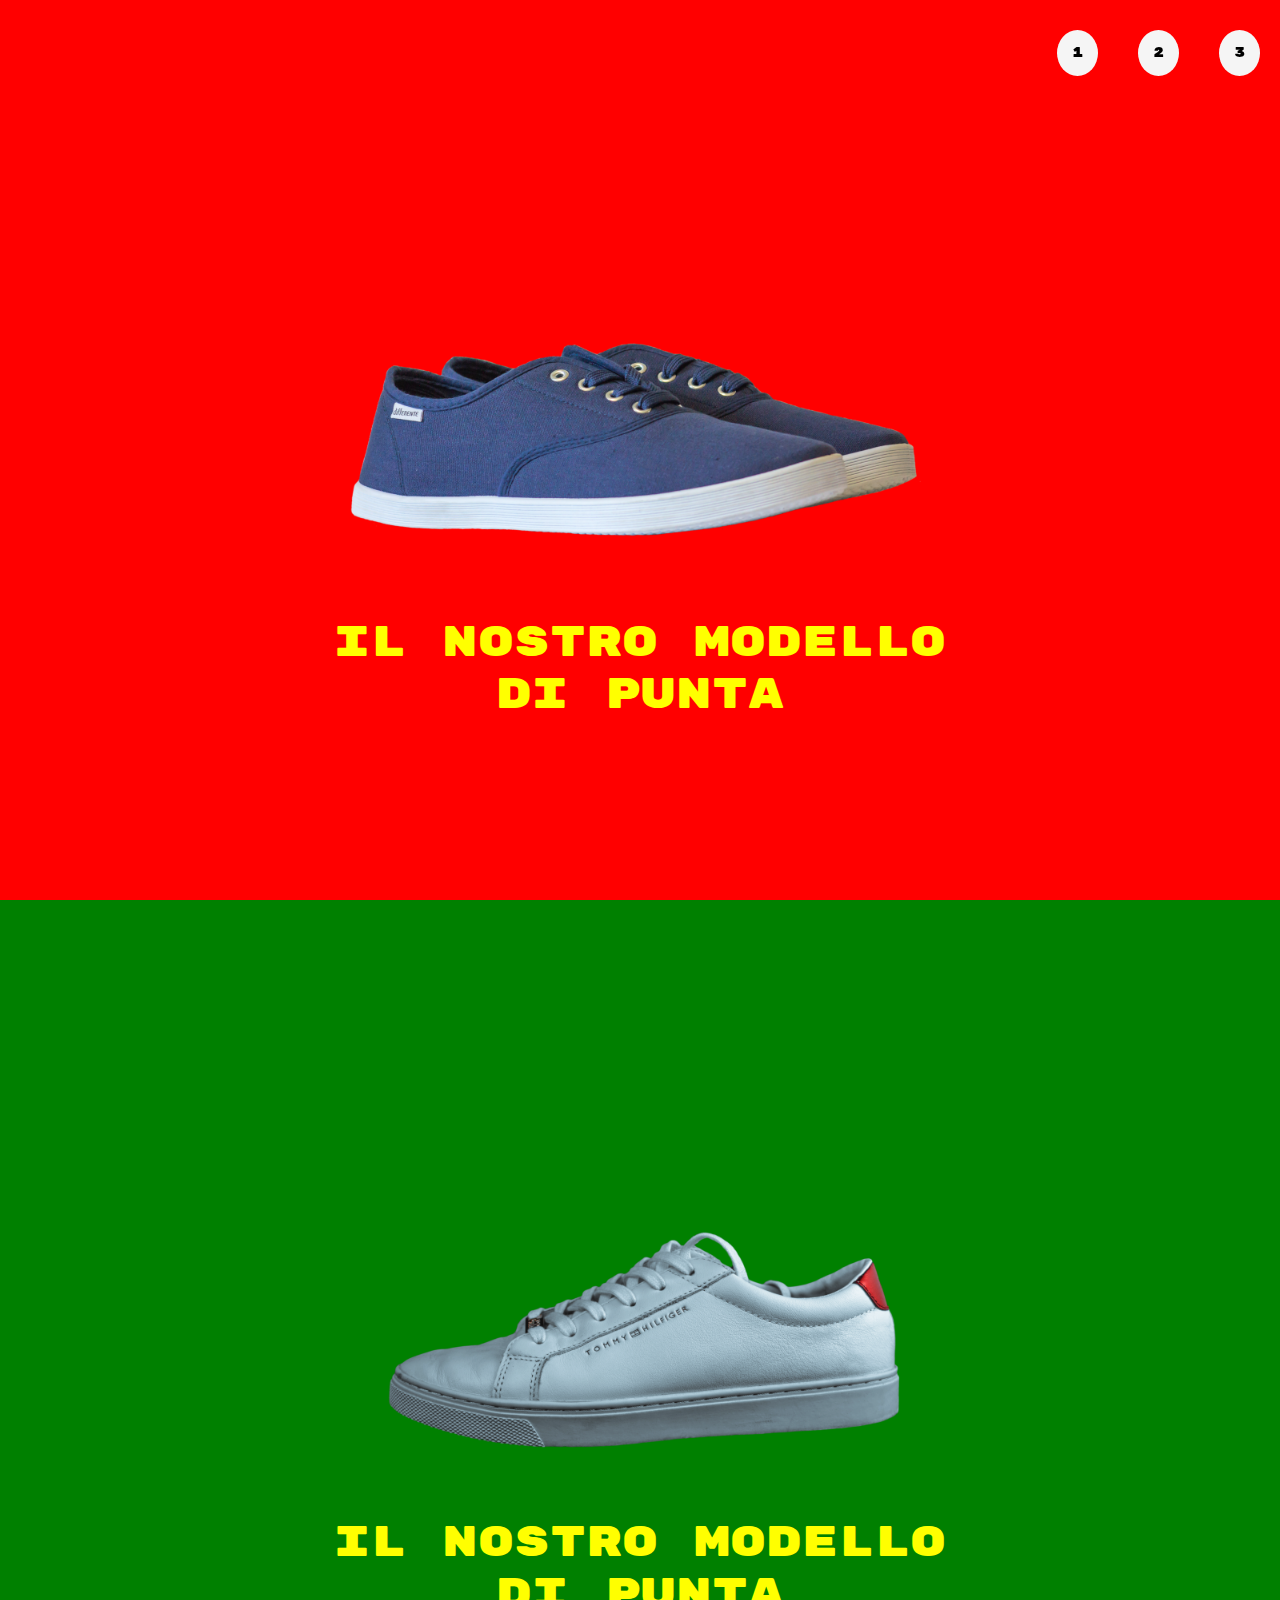
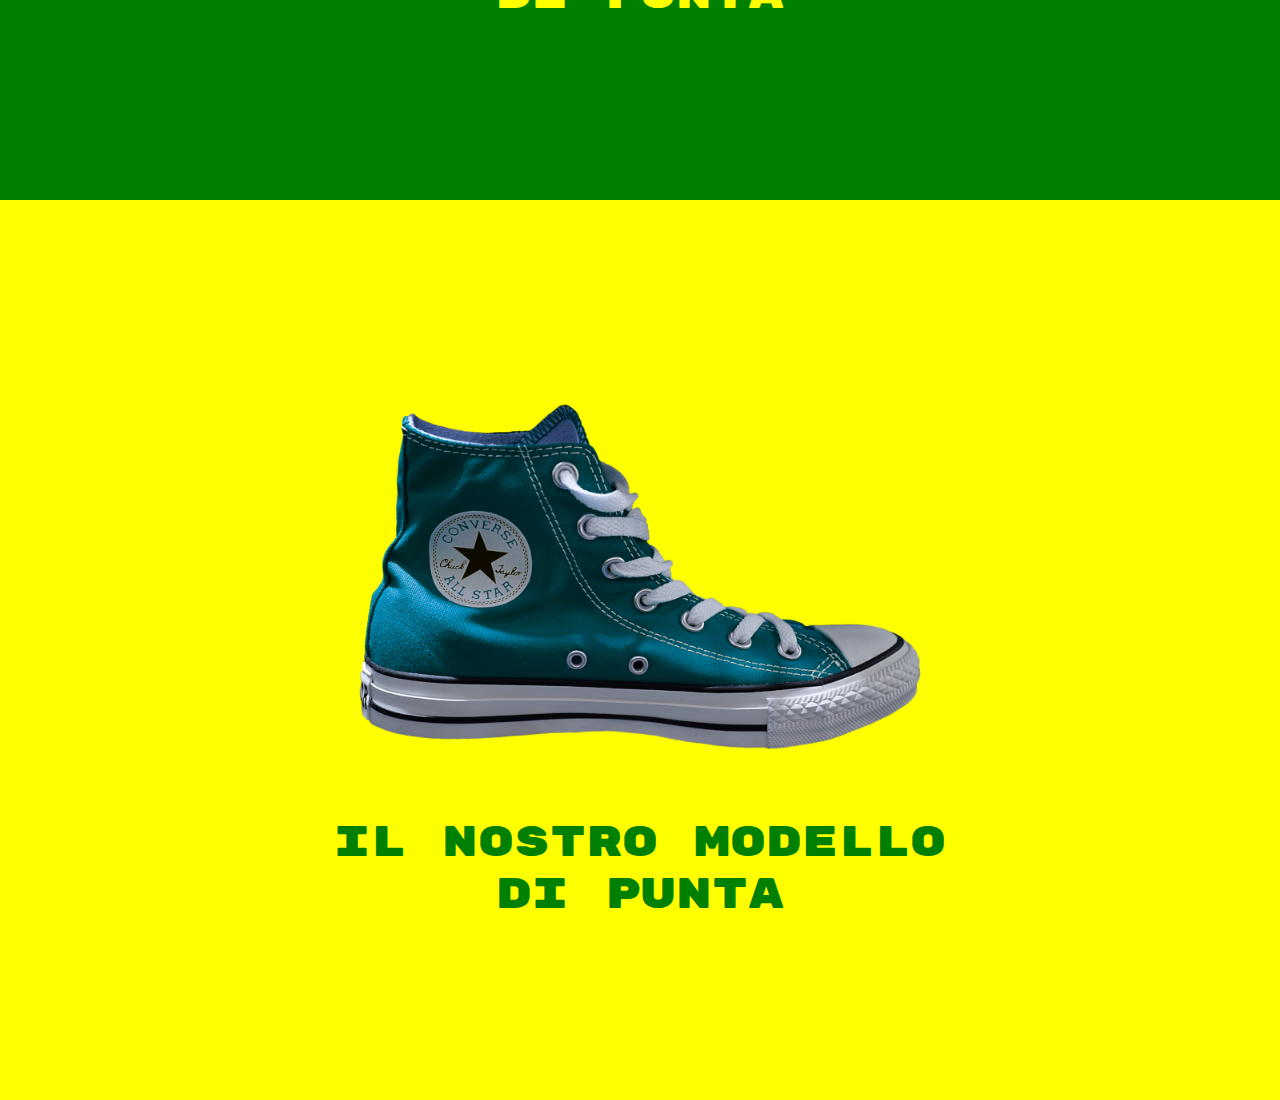
<file: index.html>
<!DOCTYPE html>
<html lang="en">
<head>
    <meta charset="UTF-8">
    <meta http-equiv="X-UA-Compatible" content="IE=edge">
    <meta name="viewport" content="width=device-width, initial-scale=1.0">
    <style>@import url('https://fonts.googleapis.com/css2?family=Rubik+Mono+One&display=swap');</style>
    <link rel="stylesheet" href="css/style.css">
    <title>Shoes</title>
</head>
<body>
    <header>
         <!-- bottoni -->
        <div id="button">
            <button>1</button>
            <button>2</button>
            <button>3</button>
        </div>

    </header>

    <main>
        <!-- primo modello -->
        <div class="box shoe1">
            <div class="position-article">
                <img src="img/01.png" alt="Primo modello di punta">
                <article>IL NOSTRO MODELLO DI PUNTA</article>
            </div>

        </div>

        <!-- secondo modello -->
        <div class="box shoe2">
            <div class="position-article">
                <img src="img/02.png" alt="Secondo modello di punta">
                <article>IL NOSTRO MODELLO DI PUNTA</article>
            </div>
        </div>

        <!-- terzo modello -->
        <div class="box shoe3">
            <div class="position-article">
                <img src="img/03.png" alt=">Terzo modello di punta">
                <article>IL NOSTRO MODELLO DI PUNTA</article>
            </div>
        </div>

    </main>
</body>
</html>
</file>
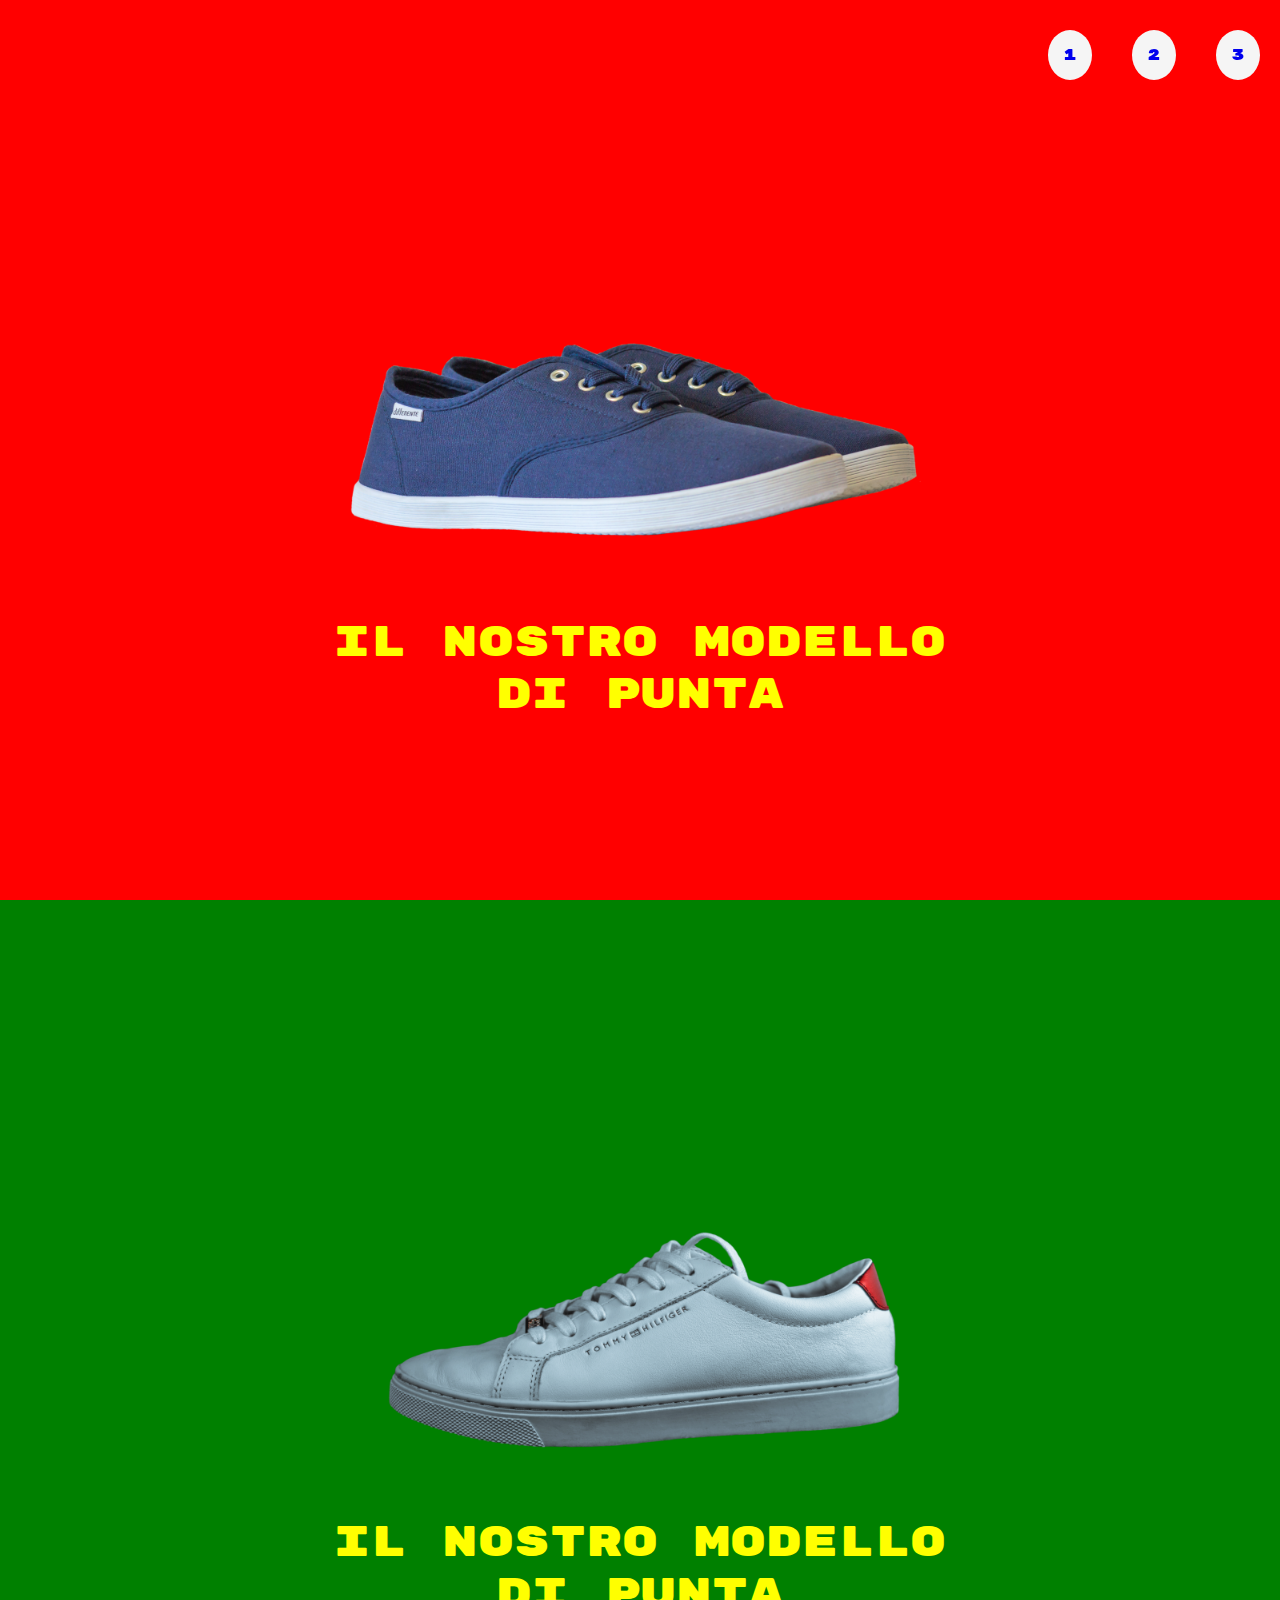
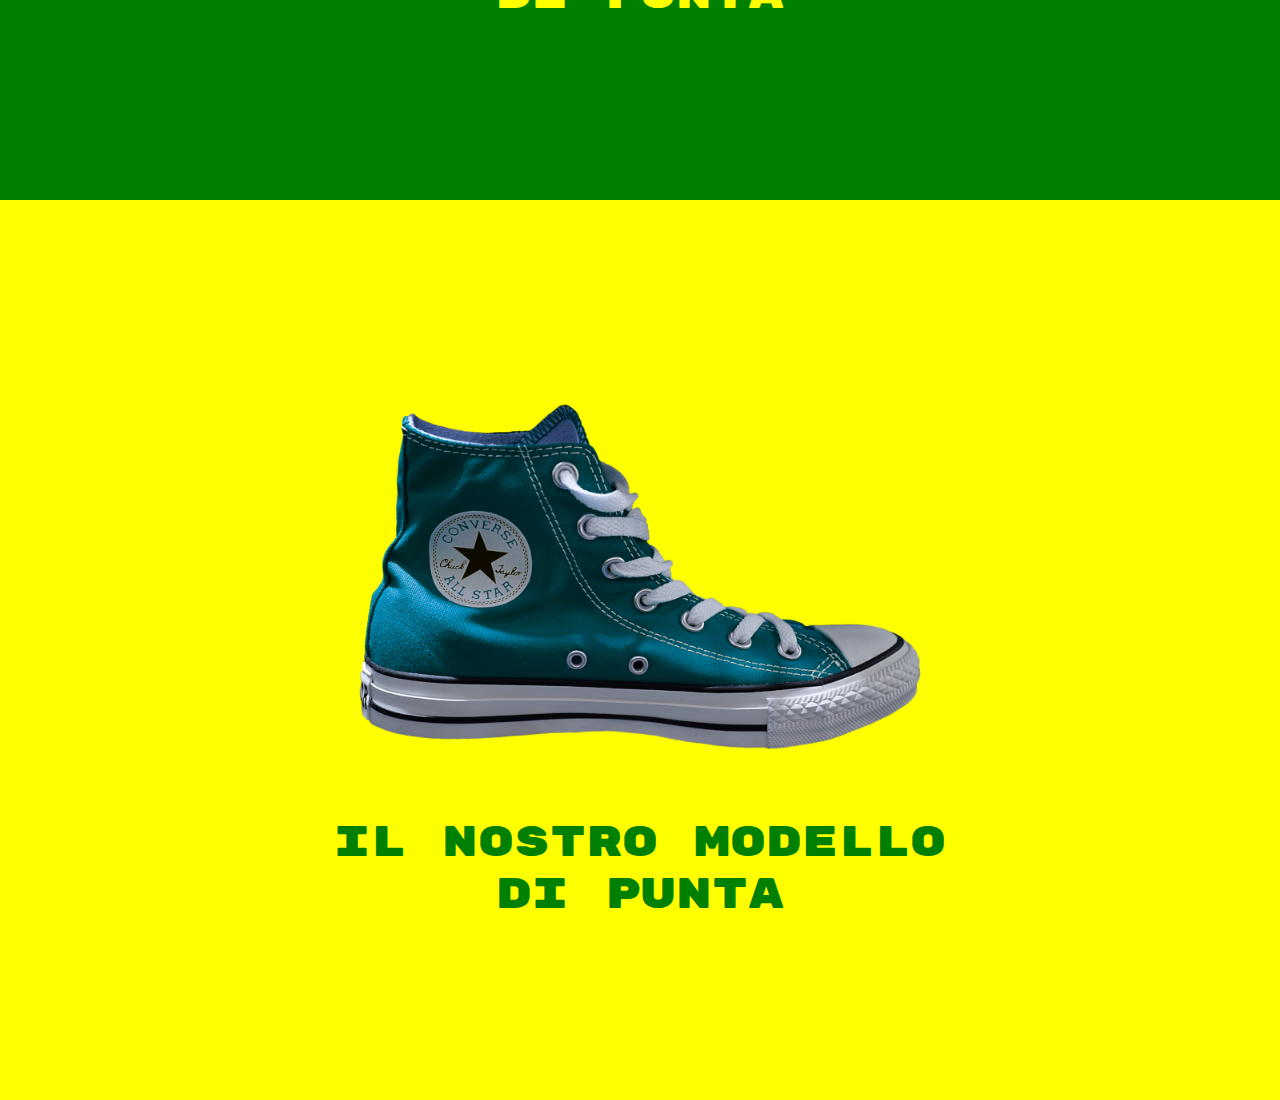
<file: bonus/index.html>
<!DOCTYPE html>
<html lang="en">
<head>
    <meta charset="UTF-8">
    <meta http-equiv="X-UA-Compatible" content="IE=edge">
    <meta name="viewport" content="width=device-width, initial-scale=1.0">
    <style>@import url('https://fonts.googleapis.com/css2?family=Rubik+Mono+One&display=swap');</style>
    <link rel="stylesheet" href="css/style.css">
    <title>Shoes</title>
</head>
<body>
    <header>
         <!-- bottoni -->
        <nav id="button">
            <a href="#shoe1" id="button1">1</a>
            <a href="#shoe2" id="button2">2</a>
            <a href="#shoe3" id="button3">3</a>
        </nav>

    </header>

    <main>
        <!-- primo modello -->
        <section id="shoe1" class="box">
            <div class="position-article">
                <img src="img/01.png" alt="Primo modello di punta">
                <article>IL NOSTRO MODELLO DI PUNTA</article>
            </div>

        </section>

        <!-- secondo modello -->
        <section id="shoe2" class="box">
            <div class="position-article">
                <img src="img/02.png" alt="Secondo modello di punta">
                <article>IL NOSTRO MODELLO DI PUNTA</article>
            </div>
        </section>

        <!-- terzo modello -->
        <section id="shoe3" class="box">
            <div class="position-article">
                <img src="img/03.png" alt=">Terzo modello di punta">
                <article>IL NOSTRO MODELLO DI PUNTA</article>
            </div>
        </section>

    </main>
</body>
</html>
</file>
<file: css/style.css>
*{
    margin: 0;
    border: 0;
    box-sizing: border-box;
    font-family: 'Rubik Mono One', sans-serif;
}

/* bottoni */
header{
    position: relative;
}

#button {
    position: fixed;
    top: 0;
    right: 0;
    z-index: 100;
} 

#button button{
    background-color:rgb(245, 245, 245);
    border-radius: 50%;
    padding: 15px;
    float: left;
    margin: 30px 20px;
}

/* blocchi scarpe */
.box{
    position: relative;
    height: 100vh;
    width: 100%;
}

.position-article{
    position: absolute;
    top: 50%;
    left: 50%;
    transform: translate(-50%, -50%);
    /* width: 70%;
    height: 100%; */
}

/* color box shoe */

.shoe1{
    background-color: red;
    font-size: 3.3vw;
    color: yellow;
    text-align: center;
}


.shoe2{
    background-color: green;
    font-size: 3.3vw;
    color: yellow;
    text-align: center;
}


.shoe3{
    background-color: yellow;
    font-size: 3.3vw;
    text-align: center;
    color: green;
}

img{
    width: 100%;
}
</file>
<file: bonus/css/style.css>
*{
    margin: 0;
    border: 0;
    box-sizing: border-box;
    font-family: 'Rubik Mono One', sans-serif;
}

/* bottoni */
header{
    position: fixed;
    top: 0;
    right: 0;
    z-index: 100;
}

#button a{
    background-color:rgb(245, 245, 245);
    border-radius: 50%;
    padding: 15px;
    float: left;
    margin: 30px 20px;
    text-decoration: none;
}



/* blocchi scarpe */
.box{
    position: relative;
    height: 100vh;
    width: 100%;
    background-color: red;
    font-size: 3.3vw;
    color: yellow;
    text-align: center;
}

.position-article{
    position: absolute;
    top: 50%;
    left: 50%;
    transform: translate(-50%, -50%);
}

/* color box shoe */

#shoe2{
    background-color: green;
}


#shoe3{
    background-color: yellow;
    color: green;
}

img{
    width: 100%;
}

/* bonus */
a:hover{
    cursor: pointer;
}
</file>
